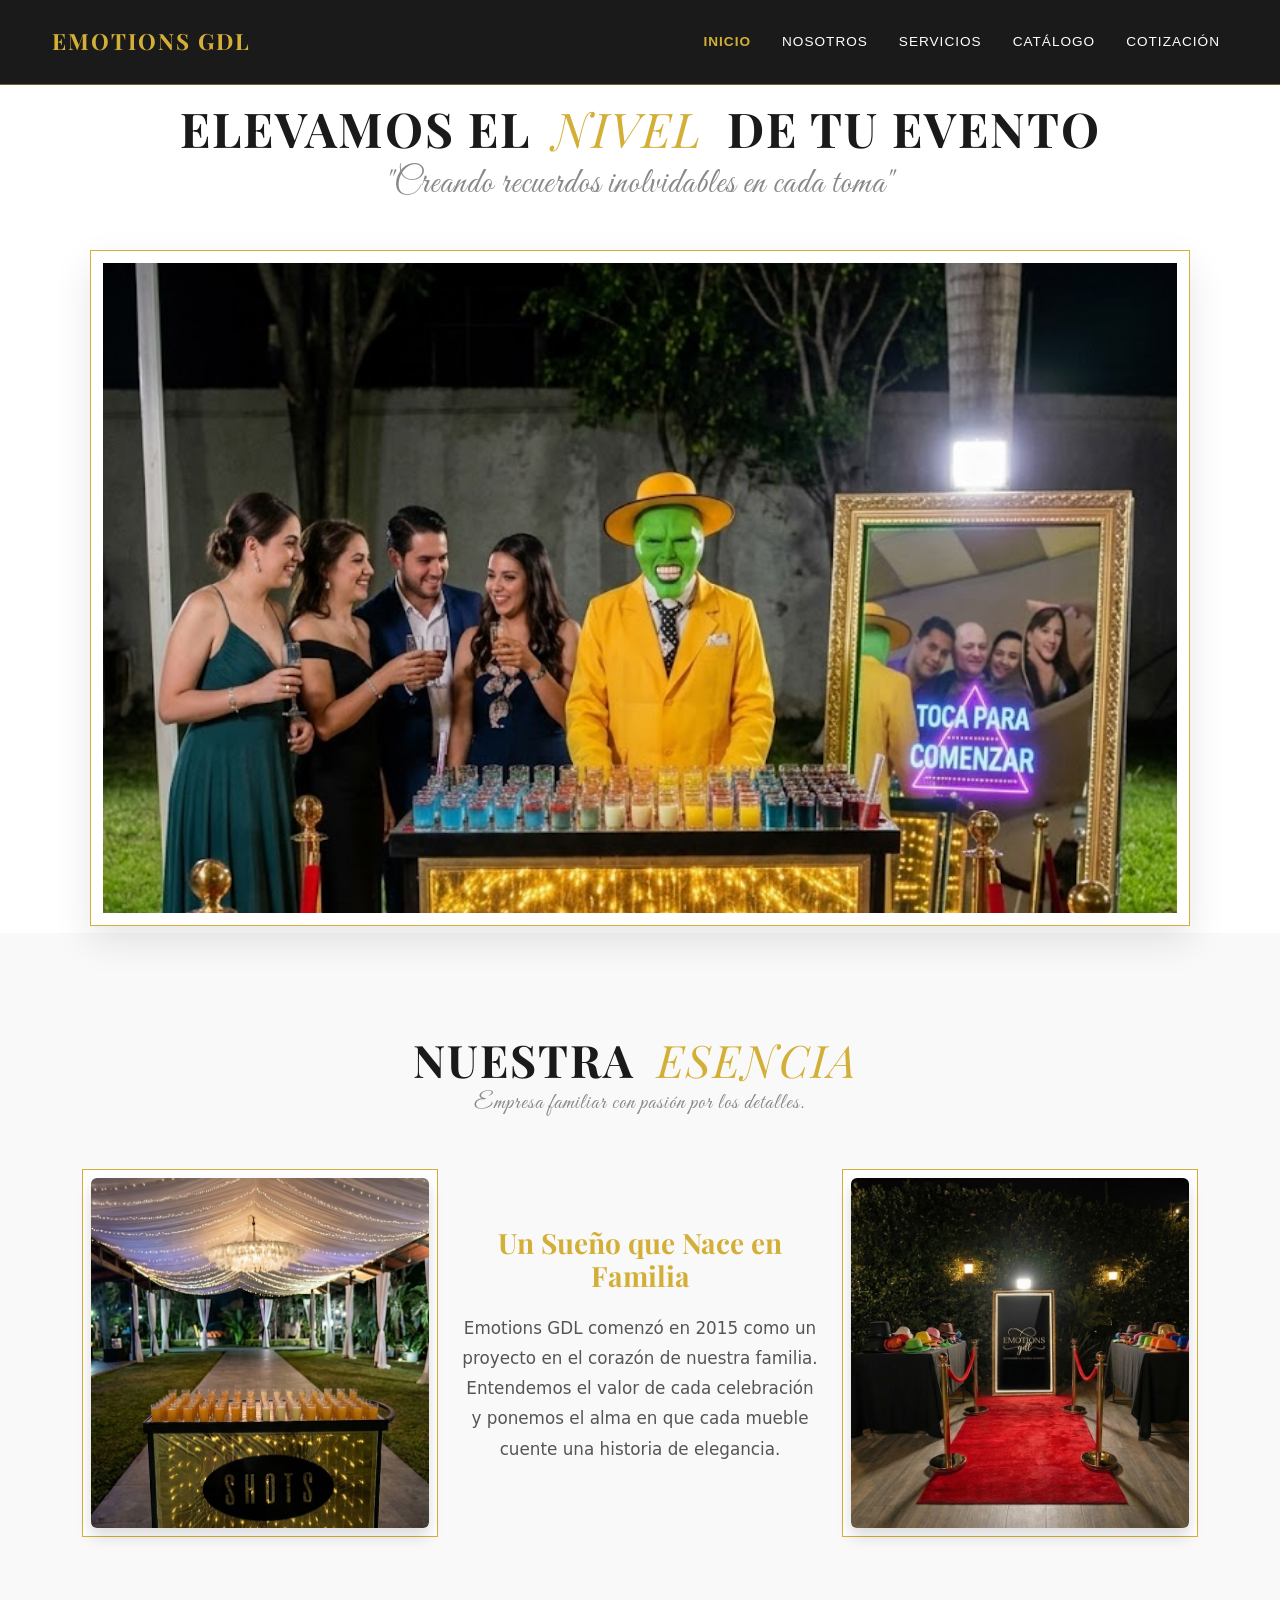
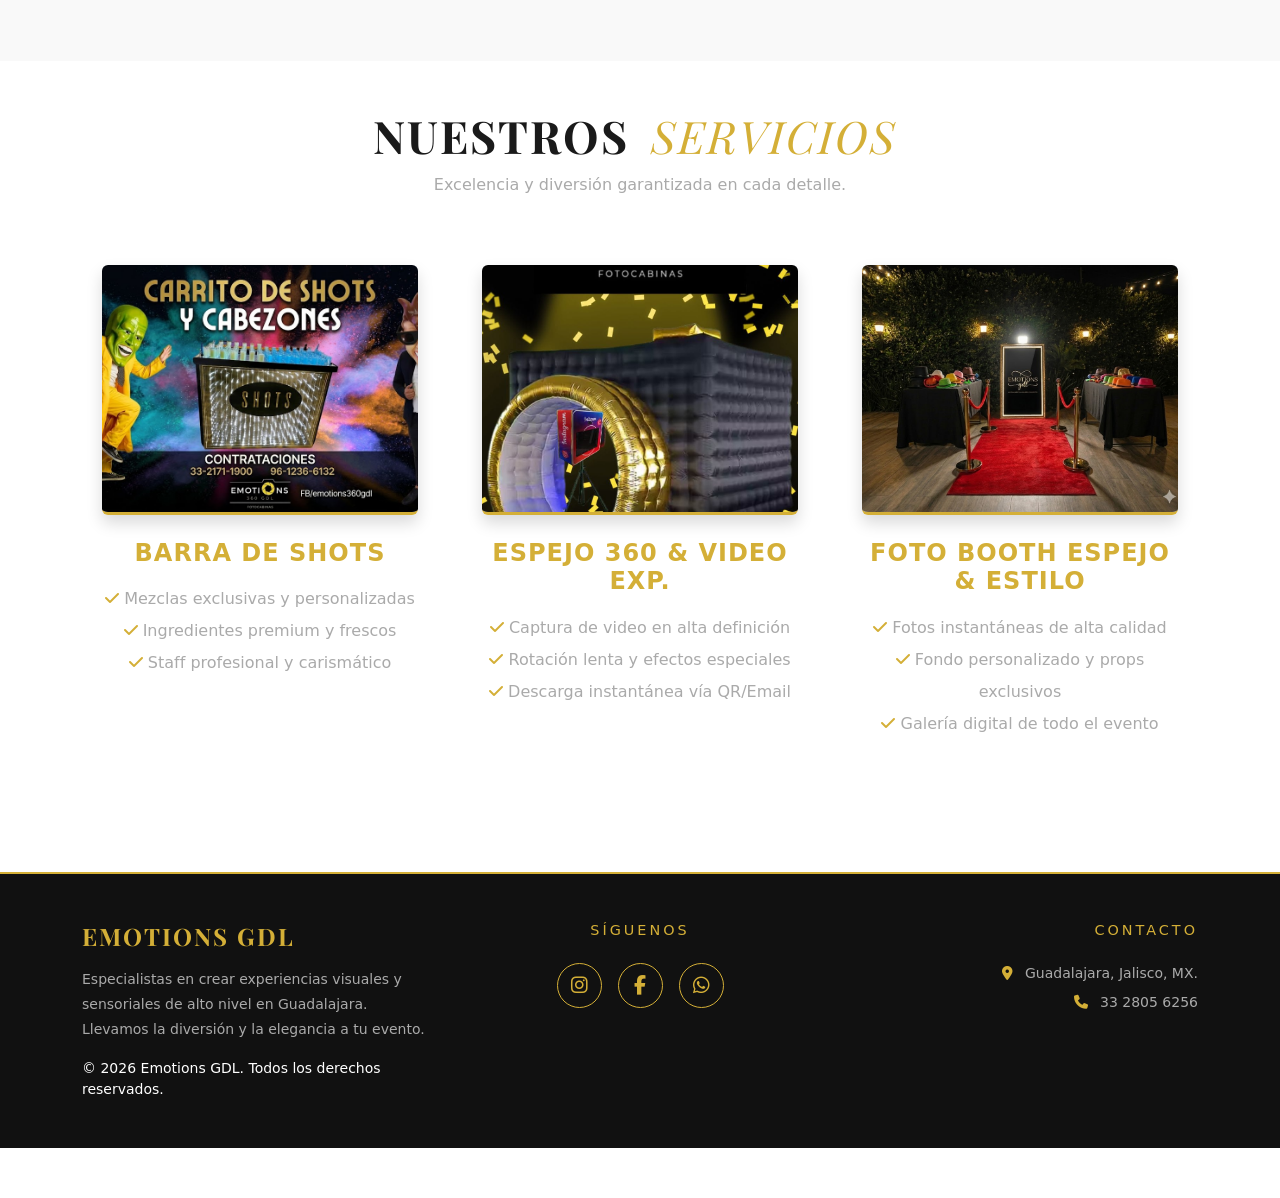
<file: index.html>
<!DOCTYPE html>
<html lang="es">

<head>
    <meta charset="utf-8" />
    <meta name="viewport" content="width=device-width, initial-scale=1, shrink-to-fit=no" />
    <title>Emotions GDL | Eventos Exclusivos</title>

    <link rel="stylesheet" href="https://cdnjs.cloudflare.com/ajax/libs/font-awesome/6.4.2/css/all.min.css">

    <link href="https://cdn.jsdelivr.net/npm/bootstrap@5.3.2/dist/css/bootstrap.min.css" rel="stylesheet">
    <link
        href="https://fonts.googleapis.com/css2?family=Great+Vibes&family=Playfair+Display:ital,wght@1,400;1,700&display=swap"
        rel="stylesheet">

    <link rel="stylesheet" href="css/style.css">
</head>

<body id="page-top">
    <nav class="navbar navbar-expand-lg navbar-dark bg-dark fixed-top" style="padding: 10px 0;">
        <div class="container">
            <a class="navbar-brand" href="#" style="color: #d4af37; font-weight: bold;">EMOTIONS GDL</a>

            <button class="navbar-toggler" type="button" data-bs-toggle="collapse" data-bs-target="#menuPrincipal">
                <span class="navbar-toggler-icon"></span>
            </button>

            <div class="collapse navbar-collapse" id="menuPrincipal">
                <ul class="navbar-nav ms-auto text-uppercase" style="font-weight: 600; letter-spacing: 1px;">
                    <li class="nav-item">
                        <a class="nav-link active text-gold" href="#inicio">INICIO</a>
                    </li>
                    <li class="nav-item">
                        <a class="nav-link" href="#nosotros">NOSOTROS</a>
                    </li>
                    <li class="nav-item">
                        <a class="nav-link" href="#servicios">SERVICIOS</a>
                    </li>

                    <li class="nav-item">
                        <a class="nav-link" href="catalogo.html">CATÁLOGO</a>
                    </li>

                    <li class="nav-item">
                        <a class="nav-link" href="contacto.html">COTIZACIÓN</a>
                    </li>
                </ul>

            </div>
        </div>
    </nav>

    <section class="seccion-inicio" id="inicio">
        <div class="container text-center">
            <div class="contenido-hero">
                <h1 class="titulo-pro">Elevamos el <span class="destaque"> NIVEL </span> de tu Evento</h1>
                <p class="frase-cursiva">"Creando recuerdos inolvidables en cada toma"</p>

                <div class="espacio-imagen">
                    <div class="marco-foto">
                        <img src="img/portada.jpg" alt="Emotions GDL" class="img-pro">
                    </div>
                </div>
            </div>
        </div>
        <section class="page-section" id="nosotros" style="padding: 100px 0; background-color: #f9f9f9;">
            <div class="container">
                <div class="text-center mb-5">
                    <h2 class="titulo-pro" style="font-size: 2.8rem;">NUESTRA <span class="destaque">ESENCIA</span></h2>
                    <p class="frase-cursiva" style="font-size: 1.4rem;">Empresa familiar con pasión por los detalles.
                    </p>
                </div>

                <div class="row align-items-center">
                    <div class="col-lg-4 col-md-6 mb-4">
                        <div class="marco-foto-nosotros">
                            <img src="img/shotsNosotros.jpg" class="img-fluid rounded shadow"
                                alt="Decoración de eventos">
                        </div>
                    </div>

                    <div class="col-lg-4 col-md-12 text-center mb-4">
                        <h3
                            style="color: #d4af37; font-family: 'Playfair Display', serif; font-weight: 700; margin-bottom: 20px;">
                            Un Sueño que Nace en Familia
                        </h3>
                        <p style="font-size: 1.05rem; line-height: 1.8; color: #555; text-align: center;">
                            Emotions GDL comenzó en 2015 como un proyecto en el corazón de nuestra familia. Entendemos
                            el valor de cada celebración y ponemos el alma en que cada mueble cuente una historia de
                            elegancia.
                        </p>

                    </div>

                    <div class="col-lg-4 col-md-6 mb-4">
                        <div class="marco-foto-nosotros">
                            <img src="img/alfombraNosotros.jpg" class="img-fluid rounded shadow"
                                alt="Detalle de evento">
                        </div>
                    </div>
                </div>
            </div>
        </section>

        <section class="page-section py-5" id="servicios" style="background-color: #ffffff;">
            <div class="container">
                <div class="text-center mb-5">
                    <h2 class="titulo-pro" style="font-size: 2.8rem;">NUESTROS <span class="destaque">SERVICIOS</span>
                    </h2>
                    <p class="text-muted">Excelencia y diversión garantizada en cada detalle.</p>
                </div>

                <div class="row text-center">

                    <div class="col-md-4 mb-5">
                        <div class="servicio-card">
                            <img src="img/shotsServicio.jpg" class="img-fluid rounded mb-4 shadow" alt="Barra de Shots">
                            <h4 class="text-gold" style="color: #d4af37; font-weight: bold;">BARRA DE SHOTS </h4>
                            <ul class="list-unstyled mt-3 text-muted" style="line-height: 2;">
                                <li><i class="fas fa-check" style="color: #d4af37;"></i> Mezclas exclusivas y
                                    personalizadas</li>
                                <li><i class="fas fa-check" style="color: #d4af37;"></i> Ingredientes premium y frescos
                                </li>
                                <li><i class="fas fa-check" style="color: #d4af37;"></i> Staff profesional y carismático
                                </li>
                            </ul>
                        </div>
                    </div>

                    <div class="col-md-4 mb-5">
                        <div class="servicio-card">
                            <img src="img/casitafotoServicio.jpg" class="img-fluid rounded mb-4 shadow"
                                alt="Espejo 360">
                            <h4 class="text-gold" style="color: #d4af37; font-weight: bold;">ESPEJO 360 & VIDEO EXP.
                            </h4>
                            <ul class="list-unstyled mt-3 text-muted" style="line-height: 2;">
                                <li><i class="fas fa-check" style="color: #d4af37;"></i> Captura de video en alta
                                    definición</li>
                                <li><i class="fas fa-check" style="color: #d4af37;"></i> Rotación lenta y efectos
                                    especiales</li>
                                <li><i class="fas fa-check" style="color: #d4af37;"></i> Descarga instantánea vía
                                    QR/Email</li>
                            </ul>
                        </div>
                    </div>

                    <div class="col-md-4 mb-5">
                        <div class="servicio-card">
                            <img src="img/alfombraNosotros.jpg" class="img-fluid rounded mb-4 shadow" alt="Foto Booth">
                            <h4 class="text-gold" style="color: #d4af37; font-weight: bold;">FOTO BOOTH ESPEJO & ESTILO
                            </h4>
                            <ul class="list-unstyled mt-3 text-muted" style="line-height: 2;">
                                <li><i class="fas fa-check" style="color: #d4af37;"></i> Fotos instantáneas de alta
                                    calidad</li>
                                <li><i class="fas fa-check" style="color: #d4af37;"></i> Fondo personalizado y props
                                    exclusivos</li>
                                <li><i class="fas fa-check" style="color: #d4af37;"></i> Galería digital de todo el
                                    evento</li>
                            </ul>
                        </div>
                    </div>

                </div>
            </div>
        </section>

        <footer class="footer py-5" style="background-color: #111; color: #fff; border-top: 2px solid #d4af37;">
            <div class="container">
                <div class="row">
                    <div class="col-lg-4 text-center text-lg-start mb-4 mb-lg-0">
                        <h4
                            style="color: #d4af37; font-family: 'Playfair Display', serif; font-weight: 700; letter-spacing: 2px;">
                            EMOTIONS GDL</h4>
                        <p class="small text-muted mt-3" style="line-height: 1.8;">
                            Especialistas en crear experiencias visuales y sensoriales de alto nivel en Guadalajara.
                            Llevamos la diversión y la elegancia a tu evento.
                        </p>
                        <p class="small mb-0 mt-2">&copy; 2026 Emotions GDL. Todos los derechos reservados.</p>
                    </div>

                    <div class="col-lg-4 text-center mb-4 mb-lg-0">
                        <h5 class="mb-4" style="font-size: 0.9rem; letter-spacing: 3px; color: #d4af37;">SÍGUENOS</h5>
                        <div class="d-flex justify-content-center">
                            <a class="btn-social-premium mx-2" href="https://www.instagram.com/emotions360gdl"
                                target="_blank">
                                <i class="fab fa-instagram"></i>
                            </a>

                            <a class="btn-social-premium mx-2" href="https://www.facebook.com/emotions360gdl"
                                target="_blank">
                                <i class="fab fa-facebook-f"></i>
                            </a>

                            <a class="btn-social-premium mx-2"
                                href="https://wa.me/523321711900?text=Hola%20Emotions%20GDL,%20me%20gustaría%20solicitar%20una%20cotización%20para%20mi%20evento."
                                target="_blank">
                                <i class="fab fa-whatsapp"></i>
                            </a>
                        </div>
                    </div>

                    <div class="col-lg-4 text-center text-lg-end">
                        <h5 class="mb-4" style="font-size: 0.9rem; letter-spacing: 3px; color: #d4af37;">CONTACTO</h5>
                        <ul class="list-unstyled small text-muted">
                            <li class="mb-2"><i class="fas fa-map-marker-alt me-2" style="color: #d4af37;"></i>
                                Guadalajara, Jalisco, MX.</li>
                            <li class="mb-2"><i class="fas fa-phone me-2" style="color: #d4af37;"></i> 33 2805 6256</li>
                        </ul>
                    </div>
                </div>
            </div>

        </footer>

        <script src="https://cdn.jsdelivr.net/npm/bootstrap@5.2.3/dist/js/bootstrap.bundle.min.js"></script>
        <script src="script.js"></script>
</body>

</html>
</file>
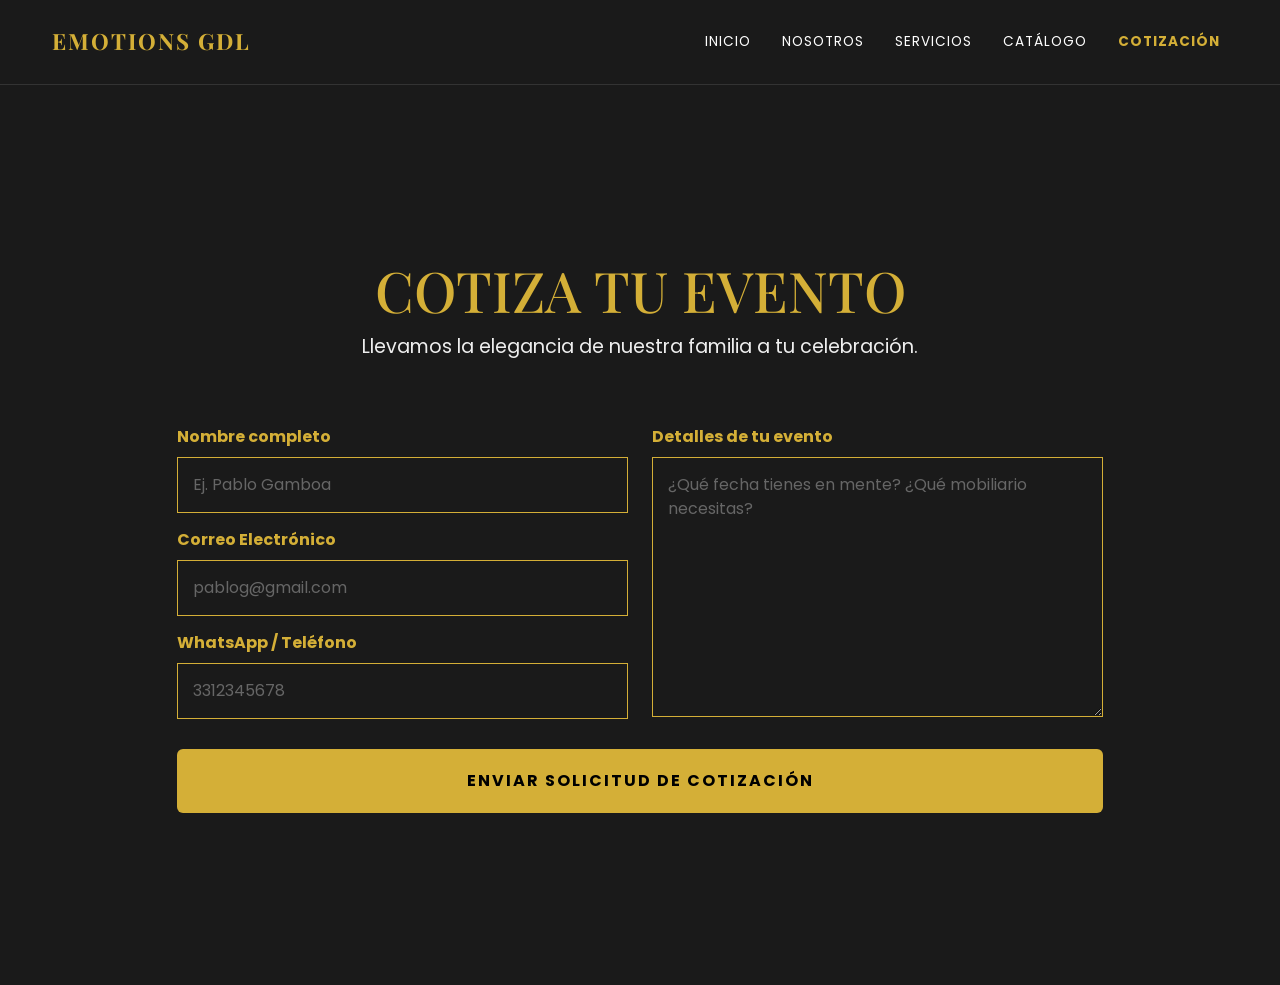
<file: contacto.html>
<!DOCTYPE html>
<html lang="es">

<head>
    <meta charset="UTF-8">
    <meta name="viewport" content="width=device-width, initial-scale=1.0">
    <title>Contacto - Emotions GDL</title>
    <link href="https://cdn.jsdelivr.net/npm/bootstrap@5.3.0/dist/css/bootstrap.min.css" rel="stylesheet">
    <link href="https://fonts.googleapis.com/css2?family=Playfair+Display:wght@700&family=Poppins:wght@300;400&display=swap"
        rel="stylesheet">
    <link rel="stylesheet" href="css/style.css">

    <style>
        body {
            background-color: #1a1a1a;
            font-family: 'Poppins', sans-serif;
            margin: 0;
        }

        .section-heading {
            font-family: 'Playfair Display', serif;
            color: #d4af37;
            font-size: 3.5rem;
            margin-bottom: 10px;
        }

        .form-label {
            color: #d4af37;
            font-weight: bold;
            margin-top: 15px;
        }

        .form-control {
            background: transparent !important;
            border: 1px solid #d4af37 !important;
            color: white !important;
            border-radius: 0;
            padding: 15px;
        }

        .form-control::placeholder {
            color: #666;
        }

        .btn-cotizar {
            background-color: #d4af37;
            border: none;
            color: black;
            font-weight: bold;
            padding: 20px;
            letter-spacing: 2px;
            transition: 0.3s;
            margin-top: 30px;
            width: 100%;
        }

        .btn-cotizar:hover {
            background-color: #fff;
            color: black;
        }
    </style>
</head>

<body>

    <nav class="navbar navbar-expand-lg navbar-dark sticky-top"
        style="background-color: #000; border-bottom: 1px solid #333;">
        <div class="container">
            <a class="navbar-brand" href="index.html" style="font-family: 'Playfair Display';">EMOTIONS
                GDL</a>
            <button class="navbar-toggler" type="button" data-bs-toggle="collapse" data-bs-target="#menuPrincipal">
                <span class="navbar-toggler-icon"></span>
            </button>
            <div class="collapse navbar-collapse" id="menuPrincipal">
                <ul class="navbar-nav ms-auto text-uppercase">
                    <li class="nav-item"><a class="nav-link" href="index.html#inicio">INICIO</a></li>
                    <li class="nav-item"><a class="nav-link" href="index.html#nosotros">NOSOTROS</a></li>
                    <li class="nav-item"><a class="nav-link" href="index.html#servicios">SERVICIOS</a></li>
                    <li class="nav-item"><a class="nav-link" href="catalogo.html">CATÁLOGO</a></li>
                    <li class="nav-item"><a class="nav-link active text-gold" href="contacto.html">COTIZACIÓN</a></li>
                </ul>
            </div>
        </div>
    </nav>

    <section style="min-height: 100vh; display: flex; align-items: center; padding: 100px 0;">
        <div class="container">
            <div class="row justify-content-center">
                <div class="col-lg-10">

                    <div class="text-center mb-5">
                        <h2 class="section-heading text-uppercase">Cotiza tu Evento</h2>
                        <p style="color: #eeeeee; font-size: 1.2rem;">Llevamos la elegancia de nuestra familia a tu
                            celebración.</p>
                    </div>

                    <form id="contactForm">
                        <div class="row">
                            <div class="col-md-6">
                                <label class="form-label">Nombre completo</label>
                                <input type="text" class="form-control" placeholder="Ej. Pablo Gamboa" required>

                                <label class="form-label">Correo Electrónico</label>
                                <input type="email" id="email" class="form-control" placeholder="pablog@gmail.com"
                                    required>


                                <label class="form-label">WhatsApp / Teléfono</label>
                                <input type="tel" class="form-control" placeholder="3312345678" pattern="\d{10}"
                                    maxlength="10" oninput="this.value = this.value.replace(/[^0-9]/g, '')"
                                    title="El número debe tener exactamente 10 dígitos numéricos" required>
                            </div>

                            <div class="col-md-6">
                                <label class="form-label">Detalles de tu evento</label>
                                <textarea class="form-control" style="height: 260px;"
                                    placeholder="¿Qué fecha tienes en mente? ¿Qué mobiliario necesitas?"
                                    required></textarea>
                            </div>
                        </div>

                        <button type="submit" class="btn btn-cotizar text-uppercase">
                            Enviar Solicitud de Cotización
                        </button>
                    </form>

                </div>
            </div>
        </div>
    </section>

    <script src="https://cdn.jsdelivr.net/npm/bootstrap@5.2.3/dist/js/bootstrap.bundle.min.js"></script>
    <script src="script.js"></script>


</body>

</html>
</file>
<file: css/style.css>
/* --- DISEÑO DE NAVBAR  --- */


/* --- HEADER ESTILO "PREMIUM" --- */

.navbar {
    background-color: #1a1a1a !important; /* Negro total */
    padding-top: 20px !important;         /* Le da ese grosor elegante */
    padding-bottom: 20px !important;
    border-bottom: 1px solid rgba(212, 175, 55, 0.5); /* Línea dorada sutil */
}

/* El nombre Emotions GDL a la izquierda */
.navbar-brand {
    font-family: 'Playfair Display', serif;
    font-weight: 700;
    font-size: 1.4rem;
    color: #d4af37 !important;
    letter-spacing: 2px;
    text-transform: uppercase;
}

/* Distribución de los botones a la derecha */
.navbar-nav {
    margin-left: auto; /* Esto empuja todo el menú a la derecha */
}

.nav-item {
    margin-left: 15px; /* Espacio entre cada botón */
}

.nav-link {
    font-family: 'Poppins', sans-serif;
    font-weight: 400;
    font-size: 0.85rem; /* Letra pequeña y elegante */
    color: #ffffff !important;
    letter-spacing: 1px;
    text-transform: uppercase;
    transition: color 0.3s ease;
}

/* Efecto dorado al pasar el mouse */
.nav-link:hover {
    color: #d4af37 !important;
}

/* Ajuste para que el contenido no se pegue a las orillas de la pantalla */
.navbar .container {
    max-width: 1200px;
}

/* titulos diseño*/
/* --- HERO SECTION TEXT STYLES --- */

.hero-title {
    font-family: 'Playfair Display', serif;
    font-weight: 700;
    font-size: 3.5rem;
    text-transform: uppercase;
    letter-spacing: 4px; /* Mayor espaciado para un look más premium */
    color: #1a1a1a;
    line-height: 1.2;
    margin-bottom: 10px;
}

.hero-title-accent {
    color: #d4af37; /* Dorado institucional */
    font-style: italic;
    font-weight: 700;
}

.hero-subtitle {
    font-family: 'Great Vibes', cursive;
    font-size: 2.2rem;
    color: #4a4a4a; /* Gris profundo, más serio que el anterior */
    margin-top: -10px;
    font-weight: 400;
}

/* Responsividad para dispositivos móviles */
@media (max-width: 992px) {
    .hero-title { font-size: 2.5rem; }
    .hero-subtitle { font-size: 1.8rem; }
}

/* 1. EL ESPACIO PARA QUE NO SE OCULTE */
.seccion-inicio {
    padding-top: 100px !important; /* El grosor del header + un respiro */
    padding-bottom: 50px;
    background-color: #ffffff;
}

/* 2. DISEÑO DEL TÍTULO PRINCIPAL */
.titulo-pro {
    font-family: 'Playfair Display', serif;
    font-weight: 700;
    font-size: 3rem; /* Tamaño elegante */
    text-transform: uppercase;
    letter-spacing: 2px;
    color: #1a1a1a;
    margin-bottom: 10px;
}

/* LA PALABRA DORADA */
.destaque {
    color: #d4af37;
    font-style: italic;
    margin-left: 10px; /* Separación para que no se pegue a "EL" */
    margin-right: 10px; /* Separación para que no se pegue a "DE" */
}

/* 3. DISEÑO DE LA FRASE CURSIVA */
.frase-cursiva {
    font-family: 'Great Vibes', cursive;
    font-size: 1.8rem;
    color: #555;
    margin-bottom: 40px; /* Espacio antes de la foto */
}

/* 4. EL MARCO DE LA FOTO (COMO TU FOTO 1) */
.marco-foto {
    border: 1px solid #d4af37; /* Marco dorado delgado */
    padding: 10px;
    background-color: #fff;
    box-shadow: 0 10px 30px rgba(0,0,0,0.05);
    display: inline-block; /* Para que el marco se ajuste a la foto */
    width: 90%; /* Ocupa casi todo el ancho */
    max-width: 1100px;
}

.img-pro {
    width: 100%;
    height: auto;
    max-height: 550px;
    object-fit: cover;
    display: block;
}


/* La palabra dorada dentro del título CURSIVA*/
.destaque {
    color: #d4af37;
    font-family: 'Playfair Display', serif;
    font-style: italic; /* Esto le da la inclinación elegante */
    font-weight: 400;    /* Esto la hace ver fina, no tosca */
    text-transform: none; /* Para que no sea todo mayúsculas si no quieres */
    margin-left: 10px;
}

/* La frase de abajo (Subtítulo) */
.frase-cursiva {
    font-family: 'Great Vibes', cursive;
    font-size: 2.2rem;   /* Un poco más grande para que luzca el trazo */
    color: #888;         /* Un gris más suave para que se vea más fina */
    font-weight: 400;    /* Grosor mínimo */
    margin-top: -10px;   /* Para que se acerque al título */
    letter-spacing: 1px;
}

/* DISEÑO IMAGEN PRINCIPAL*/
/* EL CONTENEDOR DEL MARCO */
.marco-foto {
    border: 1px solid #d4af37; /* El borde dorado fino */
    padding: 12px;             /* Espacio entre la foto y el borde */
    background-color: #ffffff;
    display: inline-block;
    width: 100%;
    max-width: 1100px;        /* Evita que se haga gigante en pantallas grandes */
    margin: 0 auto;
    box-shadow: 0 15px 35px rgba(0,0,0,0.1); /* Sombra elegante */
}

/* LA IMAGEN (EL MOTOR DEL TAMAÑO) */
/* LA IMAGEN (ACTUALIZADA PARA QUE SALGA COMPLETA) */
.img-pro {
    width: 100%;
    /* En lugar de 500px fijos, usamos un valor que se adapte mejor */
    height: auto; 
    min-height: 400px;    /* Altura mínima para que no se vea muy delgada */
    max-height: 650px;    /* Altura máxima para que no se coma toda la pantalla */
    object-fit: cover;    /* Esto sigue siendo la clave para que no se deforme */
    object-position: center 20%; /* Ajustamos para que se vean más las caras y menos el suelo */
    display: block;
}

/* Ajuste para que en celulares se vea bien */
@media (max-width: 768px) {
    .img-pro {
        max-height: 400px;    /* Más pequeña en móviles */
    }
}

/* Ajuste para que en celulares no sea tan alta */
@media (max-width: 768px) {
    .img-pro {
        height: 300px;        /* Altura más cómoda para celulares */
    }
}


/* DISEÑO SECCION NOSOTROS*/

/* Estilo para los marcos laterales de la esencia */
.marco-foto-nosotros {
    border: 1px solid #d4af37;
    padding: 8px;
    background-color: #fff;
    transition: transform 0.3s ease;
}

.marco-foto-nosotros:hover {
    transform: translateY(-10px); /* Efecto sutil al pasar el mouse */
}

.marco-foto-nosotros img {
    width: 100%;
    height: 350px;       /* Altura fija para que ambas fotos midan lo mismo */
    object-fit: cover;   /* Para que no se deformen */
}

/* Botón Dorado y Negro */
.btn-contacto-esencia {
    display: inline-block;
    padding: 12px 30px;
    background-color: #1a1a1a;
    color: #d4af37;
    border: 1px solid #d4af37;
    text-decoration: none;
    font-weight: bold;
    letter-spacing: 1px;
    transition: all 0.3s ease;
}

.btn-contacto-esencia:hover {
    background-color: #d4af37;
    color: #1a1a1a;
}

/* Ajuste para móviles: que el texto no quede pegado */
@media (max-width: 992px) {
    .marco-foto-nosotros img {
        height: 250px;
    }
}


/* DISEÑO SERVICIOS */

.servicio-card {
    padding: 20px;
    transition: all 0.3s ease;
    border-radius: 15px;
}

.servicio-card:hover {
    transform: translateY(-10px);
    background-color: #fdfdfd;
}

.servicio-card img {
    width: 100%;
    height: 250px;
    object-fit: cover;
    border-bottom: 3px solid #d4af37; /* Línea dorada bajo la foto */
}

.text-gold {
    color: #d4af37 !important;
    letter-spacing: 1px;
    color: #d4af37;
    font-weight: bold;
}



/* Botones de Redes Sociales Premium */
.btn-social-premium {
    display: flex;
    align-items: center;
    justify-content: center;
    width: 45px;
    height: 45px;
    border: 1px solid #d4af37;
    border-radius: 50%;
    color: #d4af37;
    text-decoration: none;
    transition: all 0.4s ease;
    font-size: 1.2rem;
}

.btn-social-premium:hover {
    background-color: #d4af37;
    color: #111;
    transform: translateY(-5px);
    box-shadow: 0px 5px 15px rgba(212, 175, 55, 0.4);
}


/* PIE DE PAGINA */
/* Enlaces del Footer */
.footer-link {
    color: #888;
    text-decoration: none;
    transition: color 0.3s;
}

.footer-link:hover {
    color: #d4af37;
    text-decoration: underline;
}

/* Tipografía de apoyo */
.text-muted {
    color: #aaa !important;
}
</file>
